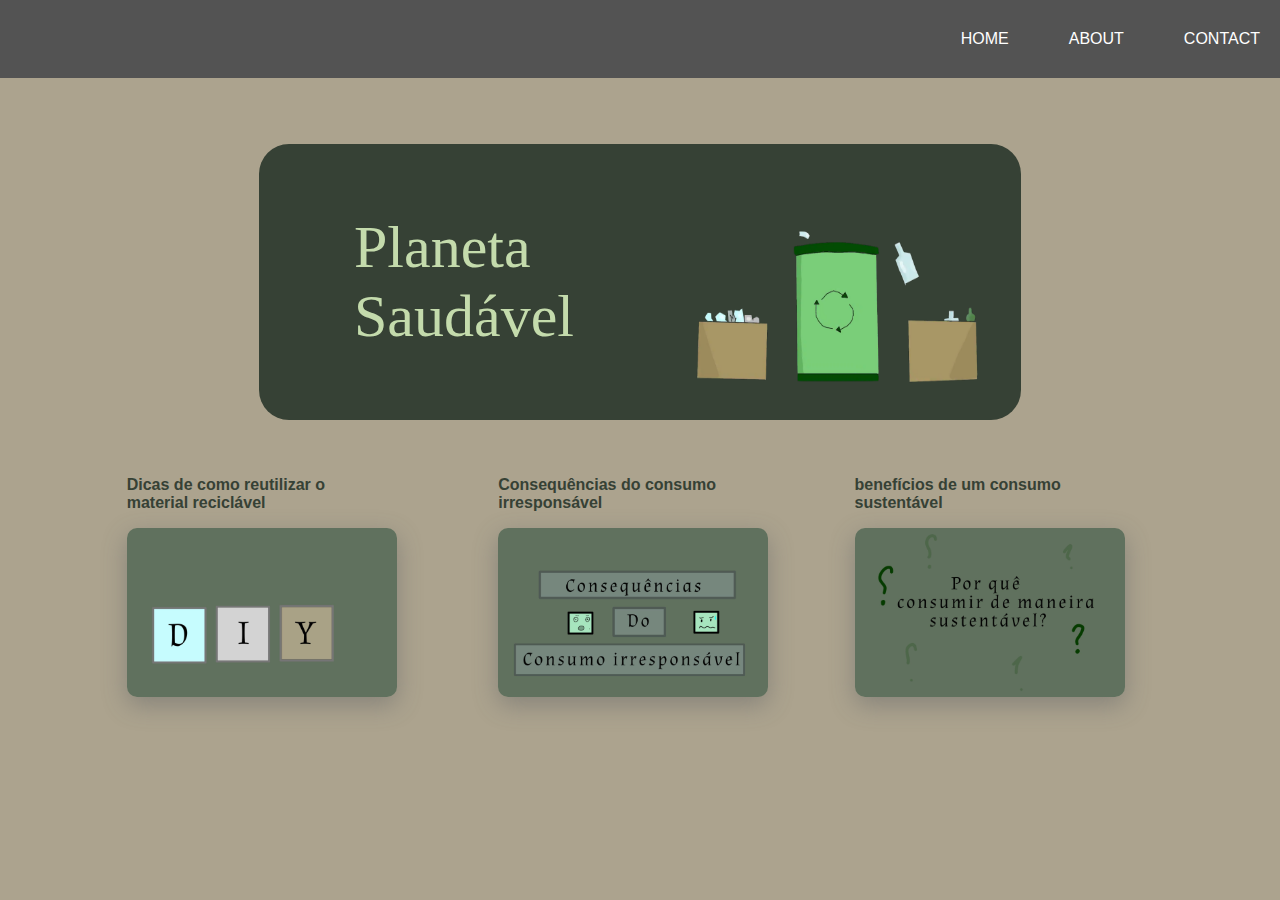
<file: Protótipo site ods 12/index.html>
<!DOCTYPE html>

<head>
    <meta charset="UTF-8">
    <meta name="viewport" content="width=device-width, initial-scale=1.0">
    <title>Planeta saudável</title>
    <link rel="stylesheet" href="resources/styles.css">
</head>

<body>
    


    <menu>
        <li><a href="./index.html">HOME</a></li>
        <li><a href="./about.html"> ABOUT</a></li>
        <li><a href="contact.html">CONTACT</a></li>
    </menu>
    <div id="MainConteiner">
        <div class="display-center">
            <div id="BannerCard">

                <p>Planeta </br>Saudável</p>
                <div id="imgLogo">
               
                    <img src="./resources/logo_ods12.png" width="350px">
          
                </div>

            </div>
        </div>
        <div class="display-center card-space">
            <div>
                <div class="textConteiner">
                    <p>Dicas de como reutilizar o material reciclável</p>
                </div>
                <a href="./diy.html">
                    <img src="./resources/DIY-ods12.jpeg" width="270px" id="sombra" class="zom">
                </a>
            </div>
            <div>
                <div class="textConteiner">
                    <p>Consequências do consumo irresponsável</p>
                </div>
                <a href="./consequencia.html">
                <img src="./resources/Consequencias_ods12.jpeg" width="270px" id="sombra" class="zom">
            </a>
            </div>
            <div>
                <div class="textConteiner">
                    <p>benefícios de um consumo sustentável</p>
                </div>
                <a href="./beneficios.html">
                <img src="./resources/Motivo-ods12.jpeg" width="270px" id="sombra" class="zom">
                </a>
            </div>
        </div>
    </div>

</body>

</html>
</file>
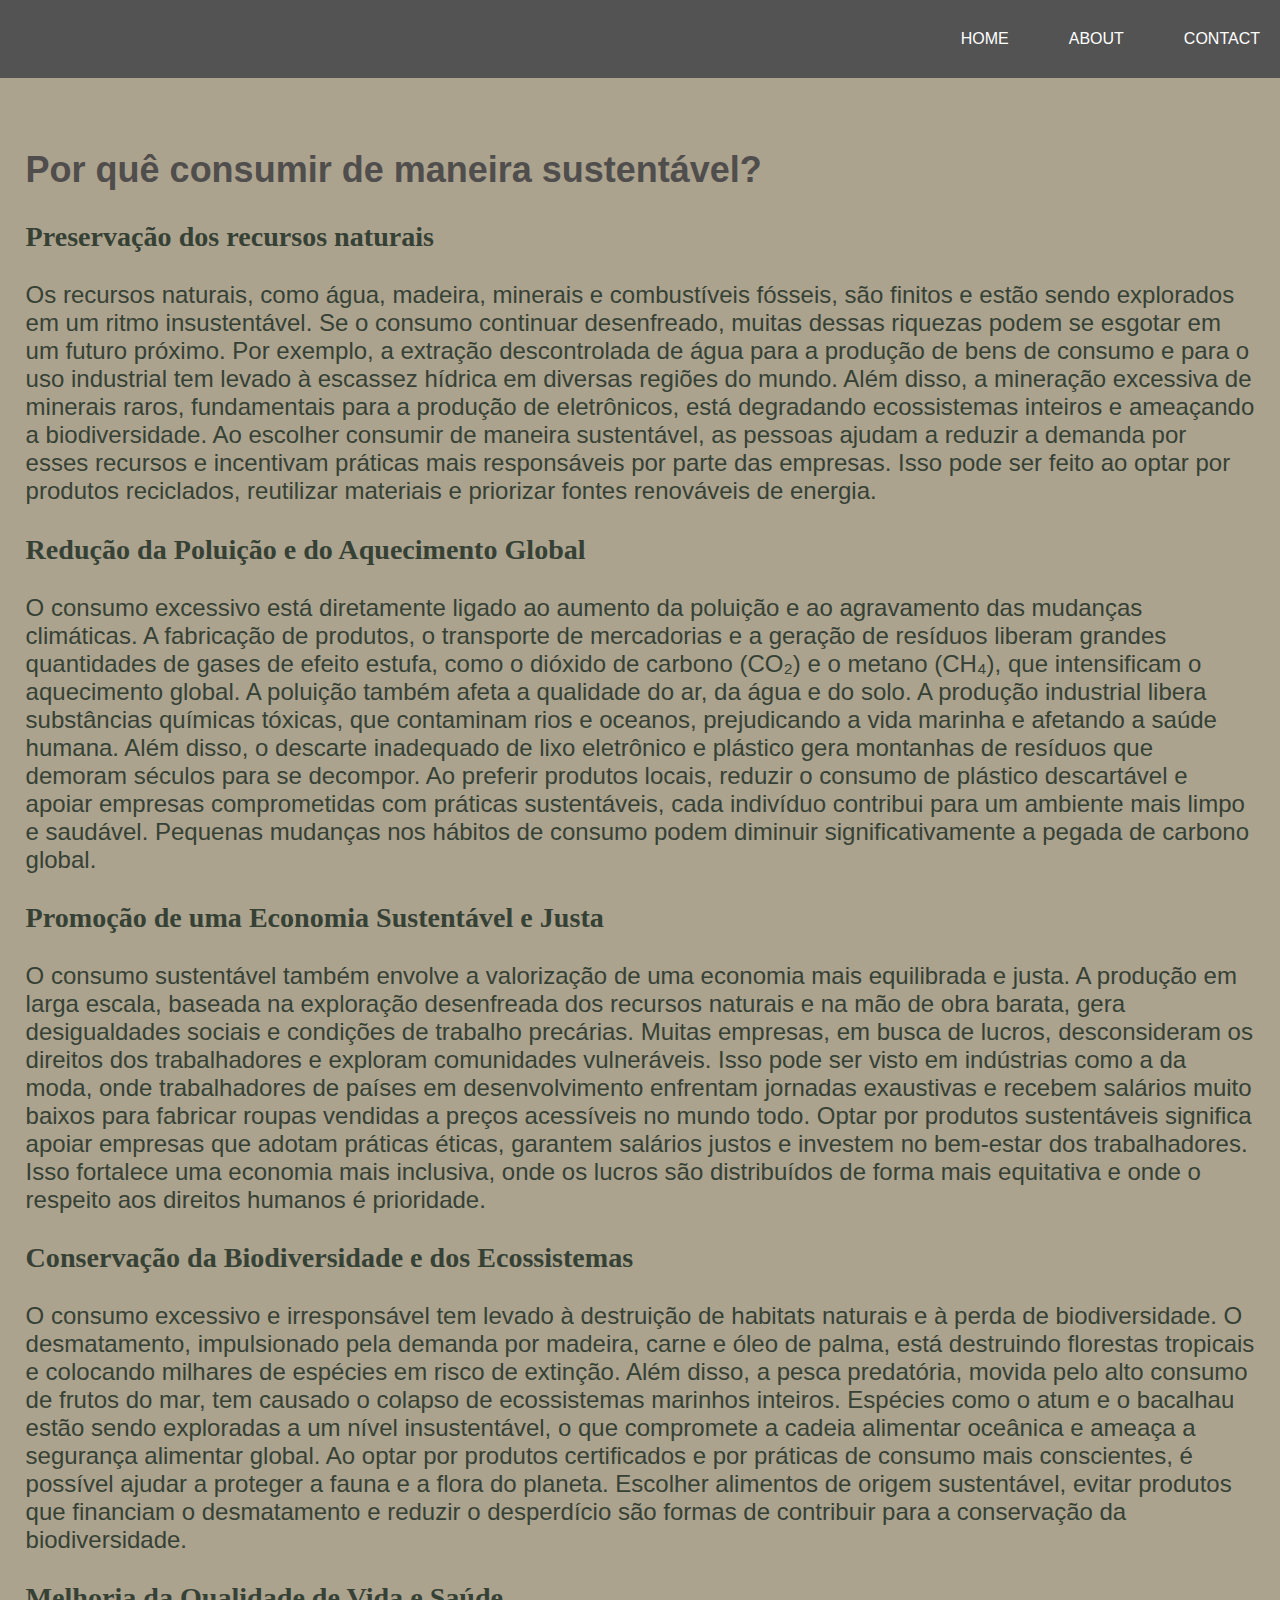
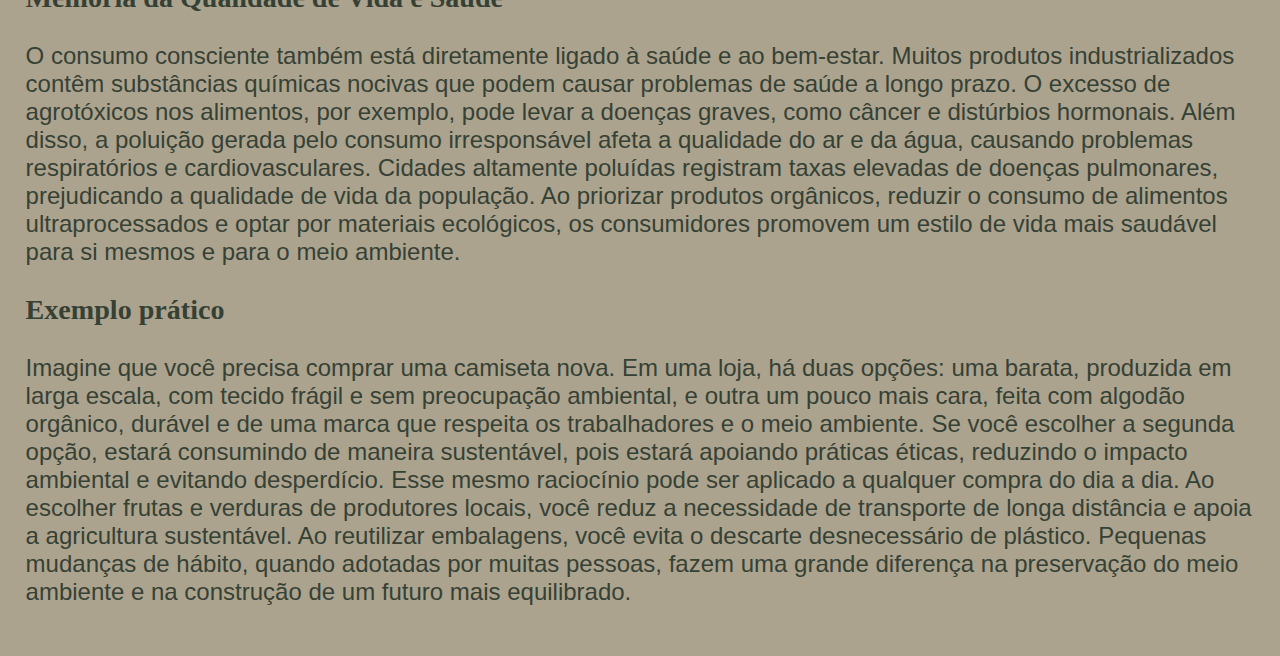
<file: Protótipo site ods 12/beneficios.html>
<!DOCTYPE html>
<html lang="en">

<head>
    <link rel="stylesheet" href="resources/styles.css">
    <meta charset="UTF-8">
    <meta name="viewport" content="width=device-width, initial-scale=1.0">
    <title>Beneficios</title>
</head>

<body>
    <menu>
        <li><a href="./index.html">HOME</a></li>
        <li><a href="./about.html"> ABOUT</a></li>
        <li><a href="./contact.html">CONTACT</a></li>
    </menu>
    <div class="forma">
        <div id="consequencias">
            <h2><span>Por quê consumir de maneira sustentável?</span></h2>
        </div>
        <div id="formatacao">
            <h3> Preservação dos recursos naturais</h3>
            <p>Os recursos naturais, como água, madeira, minerais e combustíveis fósseis, são finitos e estão sendo
                explorados em um ritmo insustentável. Se o consumo continuar desenfreado, muitas dessas riquezas podem
                se esgotar em um futuro próximo.

                Por exemplo, a extração descontrolada de água para a produção de bens de consumo e para o uso industrial
                tem levado à escassez hídrica em diversas regiões do mundo. Além disso, a mineração excessiva de
                minerais raros, fundamentais para a produção de eletrônicos, está degradando ecossistemas inteiros e
                ameaçando a biodiversidade.

                Ao escolher consumir de maneira sustentável, as pessoas ajudam a reduzir a demanda por esses recursos e
                incentivam práticas mais responsáveis por parte das empresas. Isso pode ser feito ao optar por produtos
                reciclados, reutilizar materiais e priorizar fontes renováveis de energia.</p>
        </div>
        <div id="formatacao">
            <h3> Redução da Poluição e do Aquecimento Global</h3>
            <p>O consumo excessivo está diretamente ligado ao aumento da poluição e ao agravamento das mudanças
                climáticas. A fabricação de produtos, o transporte de mercadorias e a geração de resíduos liberam
                grandes quantidades de gases de efeito estufa, como o dióxido de carbono (CO₂) e o metano (CH₄), que
                intensificam o aquecimento global.

                A poluição também afeta a qualidade do ar, da água e do solo. A produção industrial libera substâncias
                químicas tóxicas, que contaminam rios e oceanos, prejudicando a vida marinha e afetando a saúde humana.
                Além disso, o descarte inadequado de lixo eletrônico e plástico gera montanhas de resíduos que demoram
                séculos para se decompor.

                Ao preferir produtos locais, reduzir o consumo de plástico descartável e apoiar empresas comprometidas
                com práticas sustentáveis, cada indivíduo contribui para um ambiente mais limpo e saudável. Pequenas
                mudanças nos hábitos de consumo podem diminuir significativamente a pegada de carbono global.
            </p>
        </div>
        <div id="formatacao">
            <h3> Promoção de uma Economia Sustentável e Justa</h3>
            <p>O consumo sustentável também envolve a valorização de uma economia mais equilibrada e justa. A produção
                em larga escala, baseada na exploração desenfreada dos recursos naturais e na mão de obra barata, gera
                desigualdades sociais e condições de trabalho precárias.

                Muitas empresas, em busca de lucros, desconsideram os direitos dos trabalhadores e exploram comunidades
                vulneráveis. Isso pode ser visto em indústrias como a da moda, onde trabalhadores de países em
                desenvolvimento enfrentam jornadas exaustivas e recebem salários muito baixos para fabricar roupas
                vendidas a preços acessíveis no mundo todo.

                Optar por produtos sustentáveis significa apoiar empresas que adotam práticas éticas, garantem salários
                justos e investem no bem-estar dos trabalhadores. Isso fortalece uma economia mais inclusiva, onde os
                lucros são distribuídos de forma mais equitativa e onde o respeito aos direitos humanos é prioridade.
            </p>

        </div>
        <div id="formatacao">
            <h3>Conservação da Biodiversidade e dos Ecossistemas</h3>
            <p> O consumo excessivo e irresponsável tem levado à destruição de habitats naturais e à perda de
                biodiversidade. O desmatamento, impulsionado pela demanda por madeira, carne e óleo de palma, está
                destruindo florestas tropicais e colocando milhares de espécies em risco de extinção.

                Além disso, a pesca predatória, movida pelo alto consumo de frutos do mar, tem causado o colapso de
                ecossistemas marinhos inteiros. Espécies como o atum e o bacalhau estão sendo exploradas a um nível
                insustentável, o que compromete a cadeia alimentar oceânica e ameaça a segurança alimentar global.

                Ao optar por produtos certificados e por práticas de consumo mais conscientes, é possível ajudar a
                proteger a fauna e a flora do planeta. Escolher alimentos de origem sustentável, evitar produtos que
                financiam o desmatamento e reduzir o desperdício são formas de contribuir para a conservação da
                biodiversidade.</p>

        </div>
        <div id="formatacao">
            <h3>Melhoria da Qualidade de Vida e Saúde</h3>
            <p>O consumo consciente também está diretamente ligado à saúde e ao bem-estar. Muitos produtos
                industrializados contêm substâncias químicas nocivas que podem causar problemas de saúde a longo prazo.
                O excesso de agrotóxicos nos alimentos, por exemplo, pode levar a doenças graves, como câncer e
                distúrbios hormonais.

                Além disso, a poluição gerada pelo consumo irresponsável afeta a qualidade do ar e da água, causando
                problemas respiratórios e cardiovasculares. Cidades altamente poluídas registram taxas elevadas de
                doenças pulmonares, prejudicando a qualidade de vida da população.

                Ao priorizar produtos orgânicos, reduzir o consumo de alimentos ultraprocessados e optar por materiais
                ecológicos, os consumidores promovem um estilo de vida mais saudável para si mesmos e para o meio
                ambiente.
            </p>

        </div>
        <div id="formatacao">

            <h3>Exemplo prático</h3>
            <p> Imagine que você precisa comprar uma camiseta nova. Em uma loja, há duas opções: uma barata, produzida
                em larga escala, com tecido frágil e sem preocupação ambiental, e outra um pouco mais cara, feita com
                algodão orgânico, durável e de uma marca que respeita os trabalhadores e o meio ambiente.

                Se você escolher a segunda opção, estará consumindo de maneira sustentável, pois estará apoiando
                práticas éticas, reduzindo o impacto ambiental e evitando desperdício.
                Esse mesmo raciocínio pode ser aplicado a qualquer compra do dia a dia. Ao escolher frutas e verduras de
                produtores locais, você reduz a necessidade de transporte de longa distância e apoia a agricultura
                sustentável. Ao reutilizar embalagens, você evita o descarte desnecessário de plástico. Pequenas
                mudanças de hábito, quando adotadas por muitas pessoas, fazem uma grande diferença na preservação do
                meio ambiente e na construção de um futuro mais equilibrado.
            </p>
        </div>
    </div>
</body>

</html>
</file>
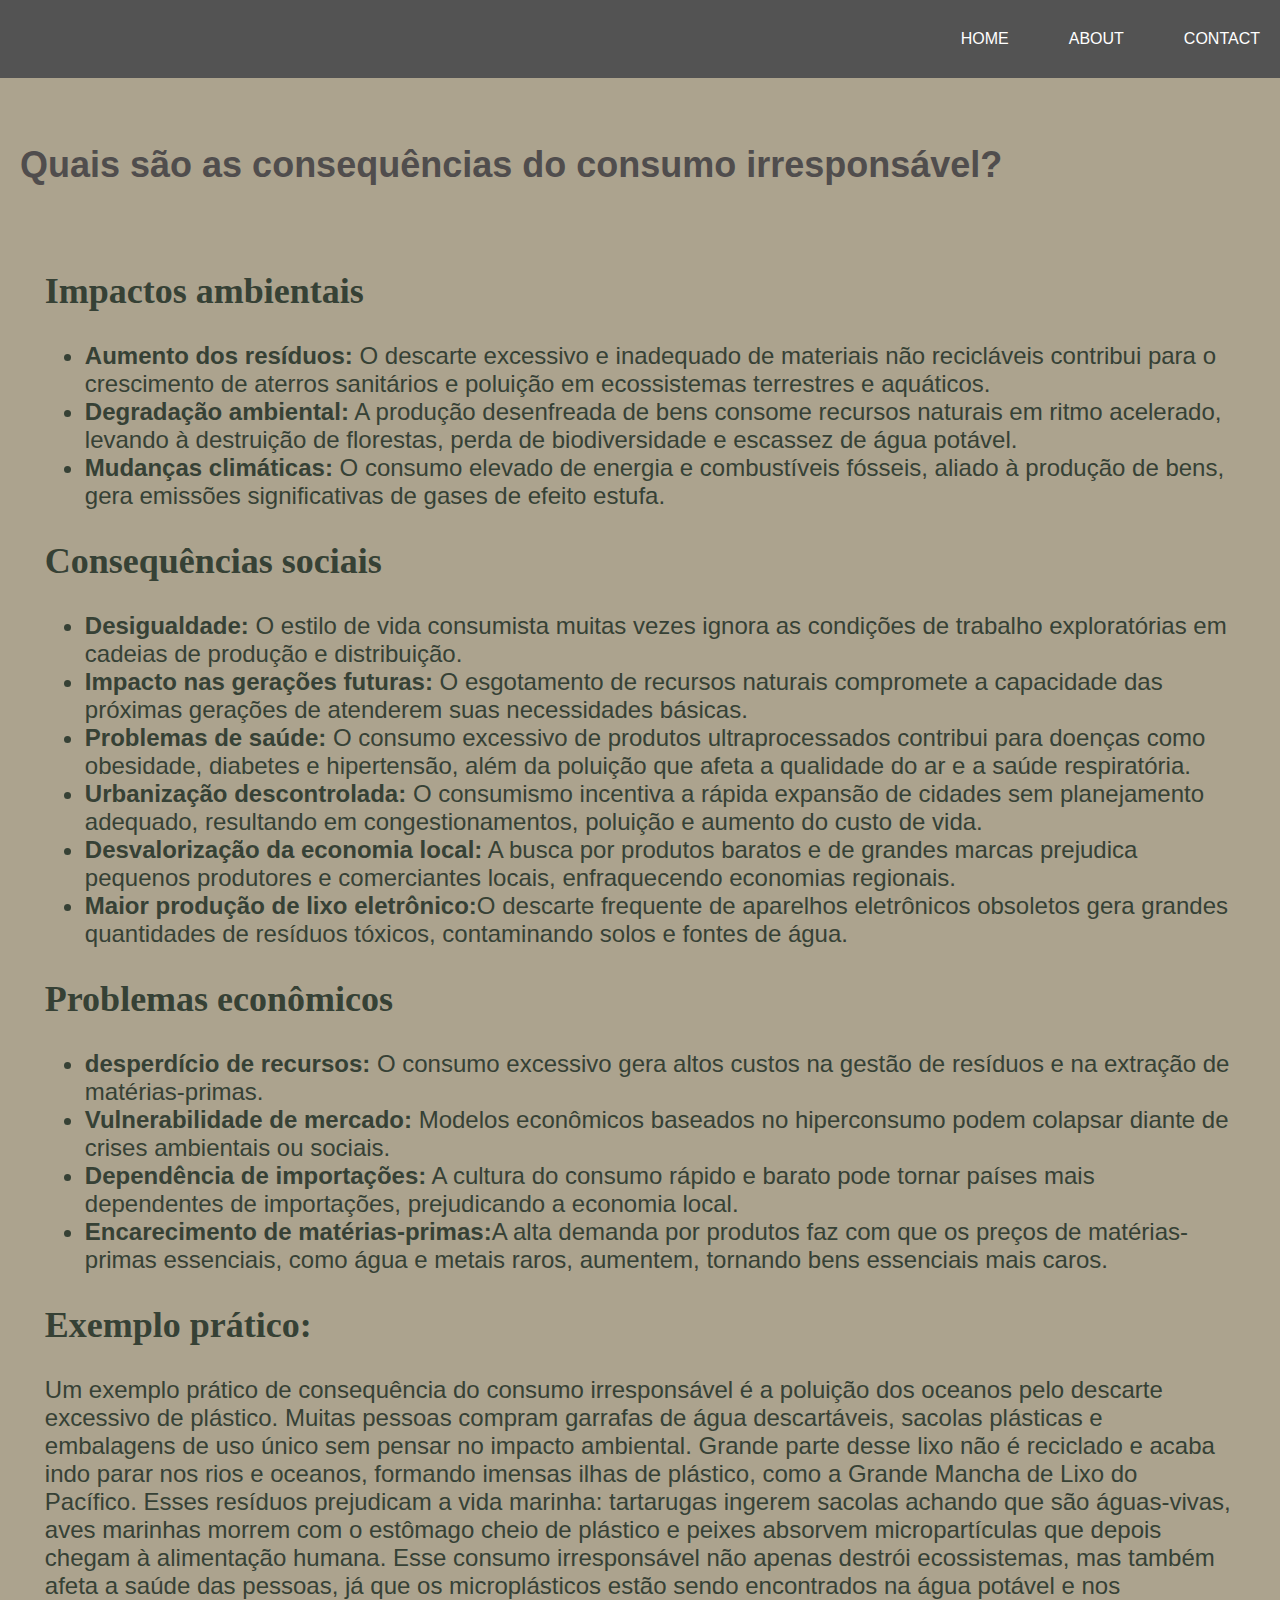
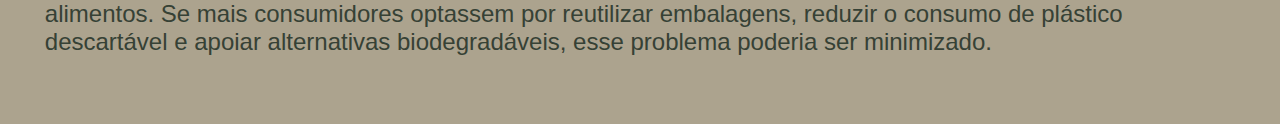
<file: Protótipo site ods 12/consequencia.html>
<!DOCTYPE html>
<html lang="en">

<head>
    <link rel="stylesheet" href="resources/styles.css">
    <meta charset="UTF-8">
    <meta name="viewport" content="width=device-width, initial-scale=1.0">
    <title>Consequencias</title>
</head>

<body>
    <menu>
        <li><a href="./index.html">HOME</a></li>
        <li><a href="./about.html"> ABOUT</a></li>
        <li><a href="contact.html">CONTACT</a></li>
    </menu>
    <div id="forma">
        <div id="consequencias">
            <h2><span>Quais são as consequências do consumo irresponsável?</span></h2>
        </div>
        <div class="forma">
            <div id="formatacao">
                <h2>Impactos ambientais</h3>
                    <ul>
                        <li><span>Aumento dos resíduos:</span> O descarte excessivo e inadequado de materiais não
                            recicláveis
                            contribui para o crescimento de aterros sanitários e poluição em ecossistemas terrestres e
                            aquáticos.</li>
                        <li><span>Degradação ambiental:</span> A produção desenfreada de bens consome recursos naturais
                            em ritmo
                            acelerado, levando à destruição de florestas, perda de biodiversidade e escassez de água
                            potável.</li>
                        <li><span> Mudanças climáticas:</span> O consumo elevado de energia e combustíveis fósseis,
                            aliado à produção
                            de bens, gera emissões significativas de gases de efeito estufa.</li>
                    </ul>
            </div>
            <div id="formatacao">
                <h2>Consequências sociais</h2>
                <ul>
                    <li><span>Desigualdade:</span> O estilo de vida consumista muitas vezes ignora as condições de
                        trabalho
                        exploratórias em
                        cadeias de produção e distribuição.</li>
                    <li><span>Impacto nas gerações futuras:</span> O esgotamento de recursos naturais compromete a
                        capacidade
                        das próximas
                        gerações de atenderem suas necessidades básicas.
                    </li>
                    <li><span> Problemas de saúde:</span> O consumo excessivo de produtos ultraprocessados contribui
                        para
                        doenças como
                        obesidade, diabetes e hipertensão, além da poluição que afeta a qualidade do ar e a saúde
                        respiratória.
                    </li>
                    <li><span> Urbanização descontrolada:</span> O consumismo incentiva a rápida expansão de cidades sem
                        planejamento
                        adequado, resultando em congestionamentos, poluição e aumento do custo de vida.</li>
                    <li><span>Desvalorização da economia local:</span> A busca por produtos baratos e de grandes marcas
                        prejudica pequenos
                        produtores e comerciantes locais, enfraquecendo economias regionais.</li>
                    <li><span>Maior produção de lixo eletrônico:</span>O descarte frequente de aparelhos eletrônicos
                        obsoletos
                        gera grandes
                        quantidades de resíduos tóxicos, contaminando solos e fontes de água.

                    </li>

                </ul>
            </div>
            <div id="formatacao">
                <h2> Problemas econômicos</h2>
                <ul>
                    <li><span>desperdício de recursos:</span> O consumo excessivo gera altos custos na gestão de
                        resíduos e na
                        extração de
                        matérias-primas.</li>
                    <li><span>Vulnerabilidade de mercado:</span> Modelos econômicos baseados no hiperconsumo podem
                        colapsar
                        diante de crises
                        ambientais ou sociais.
                    </li>
                    <li><span> Dependência de importações:</span> A cultura do consumo rápido e barato pode tornar
                        países mais
                        dependentes de importações, prejudicando a economia local.</li>
                    <li><span>Encarecimento de matérias-primas:</span>A alta demanda por produtos faz com que os preços
                        de matérias-primas
                        essenciais, como água e metais raros, aumentem, tornando bens essenciais mais caros.</li>
                </ul>
            </div>
            <div id="formatacao">
                <h2>Exemplo prático:</h2>
                <p>Um exemplo prático de consequência do consumo irresponsável é a poluição dos oceanos pelo descarte
                    excessivo de plástico.

                    Muitas pessoas compram garrafas de água descartáveis, sacolas plásticas e embalagens de uso único
                    sem pensar no impacto ambiental. Grande parte desse lixo não é reciclado e acaba indo parar nos rios
                    e oceanos, formando imensas ilhas de plástico, como a Grande Mancha de Lixo do Pacífico. Esses
                    resíduos prejudicam a vida marinha: tartarugas ingerem sacolas achando que são águas-vivas, aves
                    marinhas morrem com o estômago cheio de plástico e peixes absorvem micropartículas que depois chegam
                    à alimentação humana.

                    Esse consumo irresponsável não apenas destrói ecossistemas, mas também afeta a saúde das pessoas, já
                    que os microplásticos estão sendo encontrados na água potável e nos alimentos. Se mais consumidores
                    optassem por reutilizar embalagens, reduzir o consumo de plástico descartável e apoiar alternativas
                    biodegradáveis, esse problema poderia ser minimizado.</p>
            </div>
        </div>
</body>

</html>
</file>
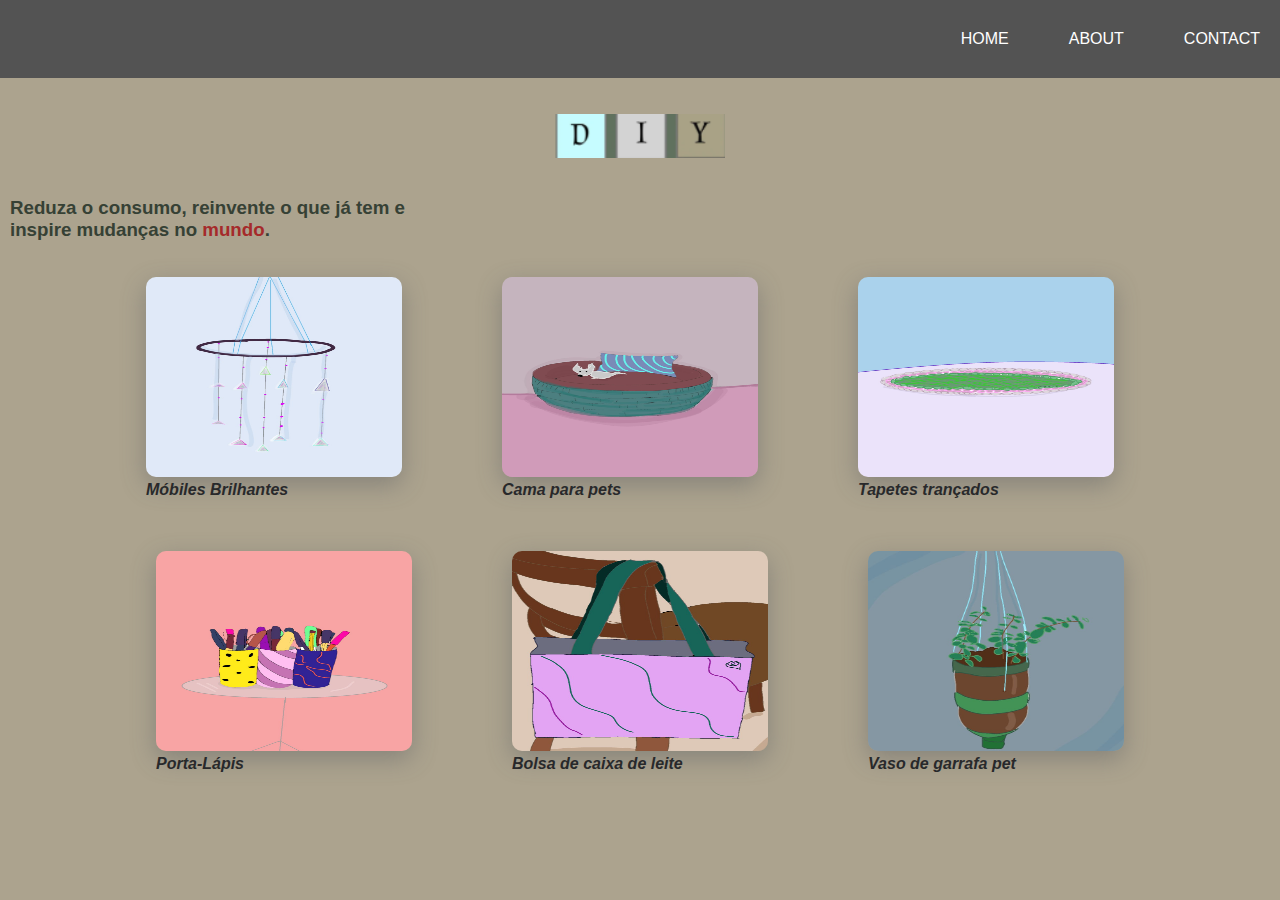
<file: Protótipo site ods 12/diy.html>
<!DOCTYPE html>
<html lang="en">

<head>
    <link rel="stylesheet" href="resources/styles.css">
    <meta charset="UTF-8">
    <meta name="viewport" content="width=device-width, initial-scale=1.0">
    <title>diy</title>
</head>

<body>
    <menu>
        <li><a href="./index.html">HOME</a></li>
        <li><a href="./about.html"> ABOUT</a></li>
        <li><a href="contact.html">CONTACT</a></li>
    </menu>
    <div class="zoom">
    <div class="display-center">
        <img src="./resources/pagina diy/diyinicio.png" width="170">
    </div>
    <div id="txtdiy">
        <h3>Reduza o consumo, reinvente o que já tem e <br> inspire mudanças no <span>mundo</span>.</h3>
    </div>
    <div id="imgdiy">
        <figure class="img-contener">
            <a href="diydetalhes.html?id=1">
                <img src="./resources/pagina diy/diy imagens/Móbiles Brilhantes .jpeg" width="100%" height="200px" id="sombra" class="zom">
            </a>
            <figcaption id="legenda">Móbiles Brilhantes</figcaption>
        </figure>
        <figure  class="img-contener">
            <a href="diydetalhes.html?id=2">
                <img src="./resources/pagina diy/diy imagens/Camas para Pets.jpeg" width="100%" height="200px" id="sombra" class="zom">
            </a>
            <figcaption id="legenda">Cama para pets</figcaption>
        </figure>
        <figure  class="img-contener">
            <a href="diydetalhes.html?id=3">
                <img src="./resources/pagina diy/diy imagens/Tapetes Trançados.jpeg" width="100%" height="200px" id="sombra" class="zom">
            </a>
            <figcaption id="legenda">Tapetes trançados</figcaption>
        </figure>
        <br>
        <figure  class="img-contener">
            <a href="diydetalhes.html?id=4">
                <img src="./resources/pagina diy/diy imagens/Porta-lápis.jpeg" width="100%" height="200px" id="sombra" class="zom">
              
            </a>  <figcaption id="legenda">Porta-Lápis</figcaption>
        </figure>
        <figure  class="img-contener">
            <a href="diydetalhes.html?id=5">
                <img src="./resources/pagina diy/diy imagens/Bolsa de caixa de leite.jpeg" width="100%" height="200px" id="sombra" class="zom">
            </a>
            <figcaption id="legenda">Bolsa de caixa de leite</figcaption>
        </figure>
        <figure  class="img-contener">
            <a href="diydetalhes.html?id=6">
                <img src="./resources/pagina diy/diy imagens/vaso de garrafa pet.jpeg" width="100%" height="200px" id="sombra" class="zom"><br>
            </a>
            <figcaption id="legenda">Vaso de garrafa pet</figcaption>
        </figure>
    </div>
    </div>
</body>

</html>
</file>
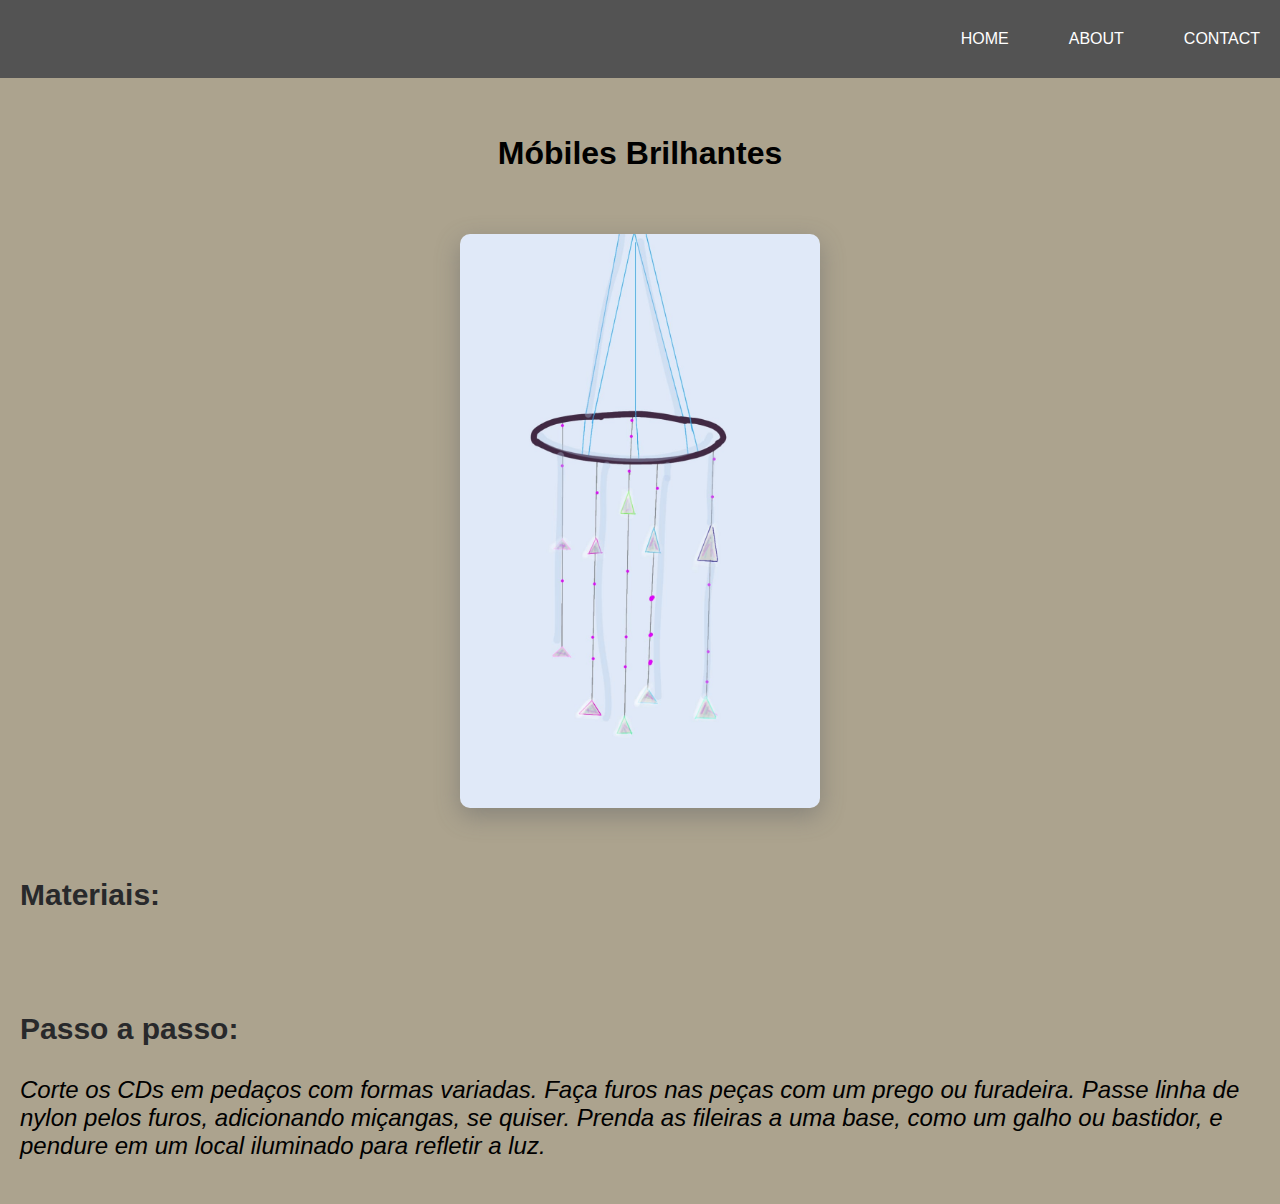
<file: Protótipo site ods 12/diydetalhes.html>
<!DOCTYPE html>
<html lang="en">

<head>
    <link rel="stylesheet" href="resources/styles.css">
    <meta charset="UTF-8">
    <meta name="viewport" content="width=device-width, initial-scale=1.0">
    <title>Detalhes</title>
</head>
<script>
    var objt_reciclados = [
        {
            nome: 'Móbiles Brilhantes',
            image: './resources/pagina diy/diy imagens/Móbiles Brilhantes .jpeg',
            p: 'Corte os CDs em pedaços com formas variadas. Faça furos nas peças com um prego ou furadeira  Passe linha de nylon pelos furos, adicionando miçangas, se quiser.Prenda as fileiras a uma base, como um galho ou bastidor, e pendure em um local iluminado para refletir a luz.',
            materiais: ['CDs ou DVDs antigos.',
                'Tesoura resistente ou estilete',
                'Linha de nylon ou barbante.',
                'Argolas, contas ou miçangas (opcional).',
                'Cola quente'
            ]
        },
        {
            nome: 'Camas para Pets',
            image: './resources/pagina diy/diy imagens/Camas para Pets.jpeg',
            p: 'Limpe bem o pneu e lixe, se necessário, Pinte com tinta spray ou esmalte à base de água e deixe secar.Coloque uma almofada no centro do pneu para formar a cama.Finalize decorando com o nome do pet ou outros detalhes.',
            materiais: [

                'Um pneu velho.',
                'Tinta spray ou tinta esmalte à base de água.',
                'Almofadas ou Enchimento.',
                'Lixa (opcional)'

            ]
        },
        {
            nome: 'Tapetes Trançados (com roupas velhas)',
            image: './resources/pagina diy/diy imagens/Tapetes Trançados.jpeg',
            p: 'Corte roupas velhas em tiras longas. Junte três tiras, dê um nó e trance até o final. Enrole a trança em formato de espiral, costurando ou colando as camadas para formar o tapete. Finalize costurando bem as pontas.',
            materiais:['Roupas velhas (camisetas, jeans, etc.).', 
            'Tesoura',
            'Agulha e linha ou cola quente'

            ]
        },

        {
            nome: 'Porta-lápis (com rolos de papel higiênico)',
            image: './resources/pagina diy/diy imagens/Porta-lápis.jpeg',
            p: 'Decore os rolos com papel, tecido ou tinta. Recorte uma base de papelão e cole os rolos nela, organizando-os no formato desejado. Finalize decorando a base e use para guardar lápis, canetas e outros materiais.',
            materiais:['Rolos de papel higiênico ou papel toalha',
                'Papel colorido, tecido ou tinta.',
                'Cola branca ou quente.',
                'Base de papelão.',
                'Tesoura'
            ]
        },
        {
            nome: 'Bolsa (de caixa de leite)',
            image: './resources/pagina diy/diy imagens/Bolsa de caixa de leite.jpeg',
            p: 'Para fazer uma bolsa com caixas de leite, comece limpando bem as caixas e abrindo-as para que fiquem planas. Corte as peças no tamanho desejado, incluindo a base, as laterais, a frente, as costas e a tampa. Encape cada pedaço com tecido, papel adesivo ou outro material decorativo, garantindo que fiquem reforçados e bonitos. Depois, monte a estrutura da bolsa colando as peças com cola quente ou usando fita adesiva resistente. Para as alças, escolha fita de nylon, corda ou tecido, e fixe-as com cola ou passando por furos feitos com um furador. Por fim, decore como quiser e adicione um fecho, como velcro ou botão, para finalizar.',
            materiais:['6 a 8 caixas de leite (limpas e abertas).',
                'Tesoura ou estilete',
                'Cola quente ou fita adesiva resistente.',
                'Tecido, papel adesivo ou plástico para revestimento.',
                'Fita de nylon, corda ou tecido para as alças.',
                'Furador, velcro ou botão (opcional, para o fechamento).',
            ]
        },
        {
            nome: 'Vaso (de garrafa pet)',
            image: './resources/pagina diy/diy imagens/vaso de garrafa pet.jpeg',
            p: 'Para criar um vaso de plantas com garrafa PET, basta lavar e secar a garrafa, cortar a parte desejada (superior ou inferior), pintar se quiser personalizar e fazer pequenos furos no fundo para drenagem. Depois, adicione terra, plante sua muda e posicione o vaso no local escolhido. É simples e sustentável!',
            materiais:[
                'Garrafa PET',
                'Tesoura ou Estilete',
                'Tinta acrílica (opcional)',
                'pincel',
                'Terra e Planta',
            ]
        },

    ];
    const queryString = window.location.search;
    const urlParams = new URLSearchParams(queryString);
    var id = urlParams.get("id");
    window.onload = function () {
        var detalhe_titulo = document.getElementById("detalhe_titulo");
        detalhe_titulo.innerHTML = objt_reciclados[id - 1].nome;
        var detalhes_img = document.getElementById("img-detalhes");
        detalhes_img.src = objt_reciclados[id - 1].image;
        var passos = document.getElementById("passos");
        passos.innerHTML = objt_reciclados[id - 1].p;
        var listaMateriais = document.getElementById("lista-materiais");
        objt_reciclados[id - 1].materiais.forEach(element => {
            listaMateriais.innerHTML += "<li>" + element + "</li>";
        });



    };

</script>

<body>
    <menu>
        <li><a href="./index.html">HOME</a></li>
        <li><a href="./about.html"> ABOUT</a></li>
        <li><a href="contact.html">CONTACT</a></li>
    </menu>
    <div>
        <div class="display-center">
            <h1 id="detalhe_titulo">Móbiles Brilhantes</h1>
        </div>
        <div class="display-center">
            <img src="./resources/pagina diy/diy imagens/Móbiles Brilhantes .jpeg" width="360px" id="img-detalhes">
        </div>
        <div class="diy-detalhes">
            <h3>Materiais:</h3>
            <ul id="lista-materiais">
                <!--  <li>CDs ou DVDs antigos.</li>
                <li>Tesoura resistente ou estilete.</li>
                <li>Linha de nylon ou barbante.</li>
                <li>Argolas, contas ou miçangas (opcional).</li>
                <li>Cola quente.</li>-->
            </ul>
        </div>
        <div class="diy-detalhes">
            <h3>Passo a passo:</h3>
            <p id="passos">Corte os CDs em pedaços com formas variadas. Faça furos nas peças com um prego ou furadeira.
                Passe linha
                de nylon pelos furos, adicionando miçangas, se quiser. Prenda as fileiras a uma base, como um galho ou
                bastidor, e pendure em um local iluminado para refletir a luz.</p>
        </div>
    </div>
</body>

</html>
</file>
<file: Protótipo site ods 12/resources/styles.css>
menu {
    list-style: none;
    background-color: #535353;
    color: white;
    display: flex;
    justify-content: flex-end;
    padding-top: 30px;
    padding-bottom: 30px;
    padding-right: 20px;
    margin-top: 0%;
}

#logo {
    display: flex;
    flex-direction: initial;
    
}

menu li {
    margin-left: 60px;
}


a {
    text-decoration: none;
    color: white;

}

a:hover {
    color: greenyellow;
    
}
a:active{
    color:aquamarine
}

body {
    background-color: #aca38e;
    margin: 0px;
    font-family: sans-serif;
    font-optical-sizing: auto;
}

#BannerCard {
    background-color: #364135;
    padding: 9px;
    display: flex;
    width: 60%;
    border-radius: 30px;
    margin-top: 30px;
    justify-content: space-between;
}

#BannerCard p {
    color: #c4dbac;
    font-size: 60px;
    font-family:'Times New Roman', Times, serif;
    display: inline-block;
    padding-left: 86px;
 
}

#textBannerCard {

    display: space-around;
}

#imgLogo {
    display: flex;
    justify-content: right;
}

.display-center {
    display: flex;
    justify-content: center;
}

.card-space {
    gap: 30px;
}

.textConteiner {
    width: 70%;
    color: #364135;
    font-family: sans-serif;
    font-optical-sizing: auto;
    font-weight: bold;
}
.display-center{
    display: flex;
    justify-content: center;
    padding: 20px;
}

#txtdiy{
    width: 70%;
    color: #364135;
    font-family: sans-serif;
    font-optical-sizing: auto;
    font-weight: bold;
    padding-left: 10px;

}
#txtdiy span{
    color: brown;
}

#imgdiy{
    display: flex;
   flex-wrap: wrap;
   justify-content: center; 
   gap: 20px; 
   margin: 20px;
   margin-left: auto;
   margin-right: auto;
   
}

.zom:hover{

transform: scale(1.1);
}
  
#sobre{
    width: 90%;
    color: #364135;
    font-family: sans-serif;
    font-optical-sizing: auto;
    font-weight: bold;
    padding-left: 10px;
    font-size:x-large;
    font-style: oblique;
}
#contato{
    width: 90%;
    color: #364135;
    font-family: sans-serif;
    font-optical-sizing: auto;
    font-weight: bold;
    padding-left: 10px;
    font-size:x-large;
}
#consequencias{
    width: 100%;
    font-family: sans-serif;
    font-optical-sizing: auto;
    font-size:x-large;
    color: #474f46;

}
#consequencias span{
    color: rgb(80, 77, 77);
    text-align: center;
}
#formatacao{
    width: 100%;
    font-family: sans-serif;
    font-optical-sizing: auto;
    font-size:x-large;
    color:#364135;
}
#formatacao p{
    font-family:Arial;
}
#formatacao span{
    font-weight: bold;
}
#formatacao h2{
    font-family: 'Times New Roman';
}
#formatacao h3{
    font-family: 'Times New Roman';
}
.diy-detalhes{
padding: 20px;
}
.diy-detalhes h3{
    font-size: 30px;
    color: #28292b;
}
#img-detalhes{
    border-radius: 10px;
    box-shadow: rgb(84 89 95 / 42%) 0px 8px 24px;
    
}
#passos{
    width: 100%;
    font-family:'Arial';
    font-optical-sizing: auto;
    font-size:x-large;
}
#forma{
    padding: 20px;
}
#sombra{
    border-radius: 10px;
    box-shadow: rgb(84 89 95 / 42%) 0px 8px 24px;
}
#passos{
    font-style: oblique;
}
.forma{
    padding: 2%;
}
.img-contener{
    width: 20%;
}
#legenda{
    width: 100%;
    font-family: sans-serif;
    font-optical-sizing: auto;
    color: #28292b;
    font-style: oblique;
    font-weight: bold;
}

#lista-materiais{
    font-family:'Segoe UI';
    font-style: oblique;
    font-size: larger;

}
</file>
